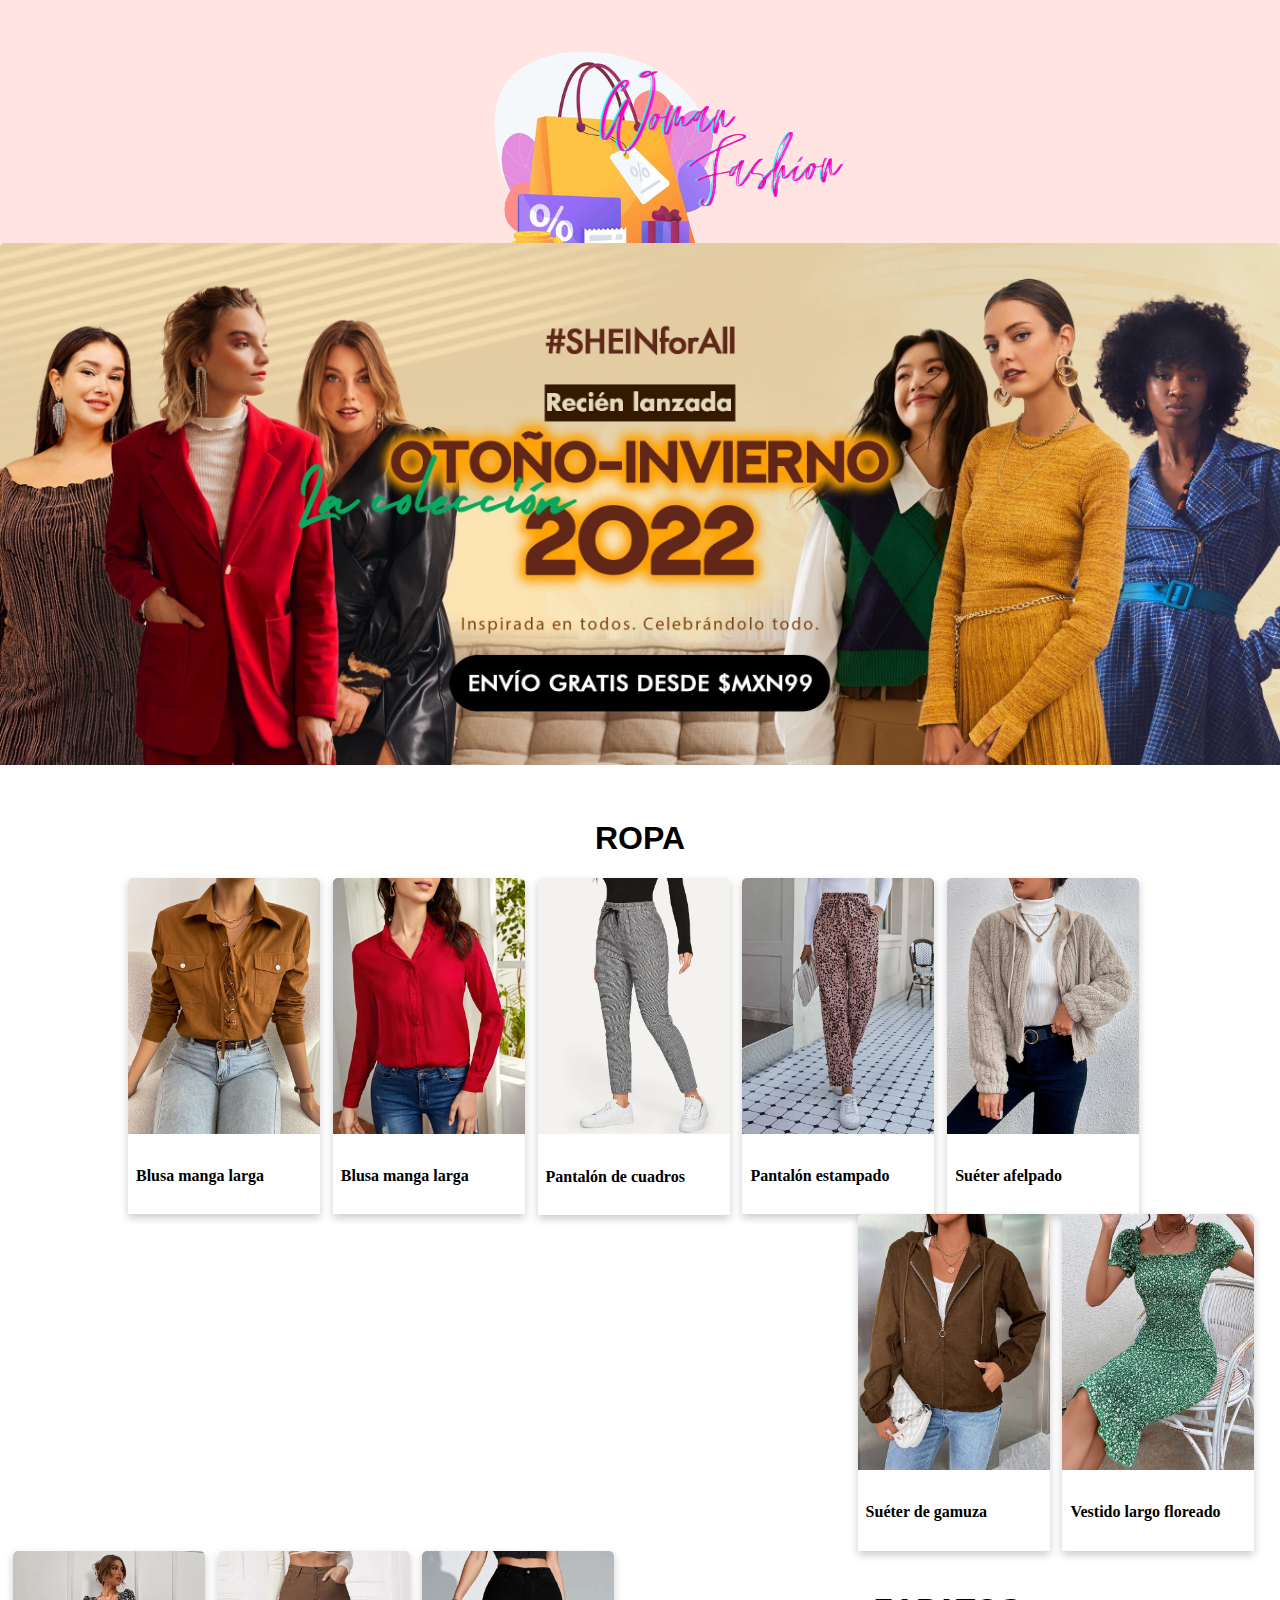
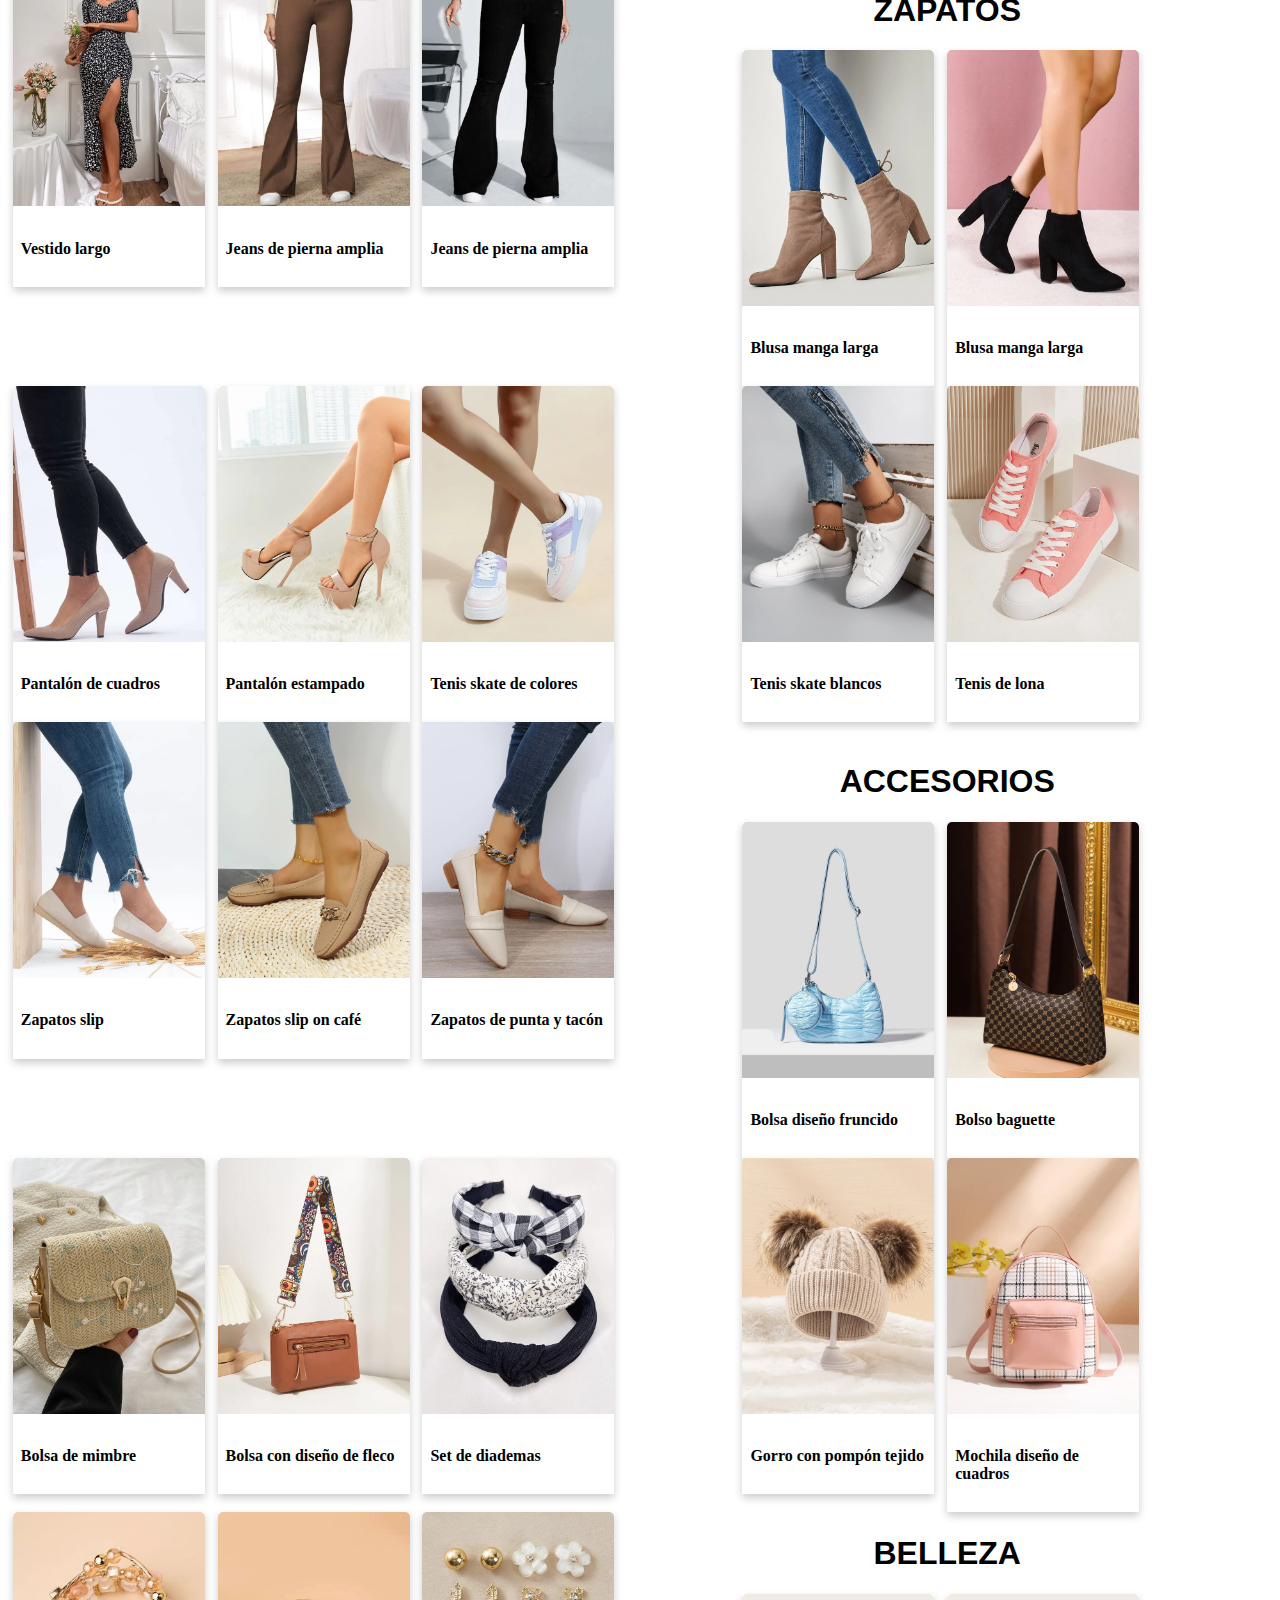
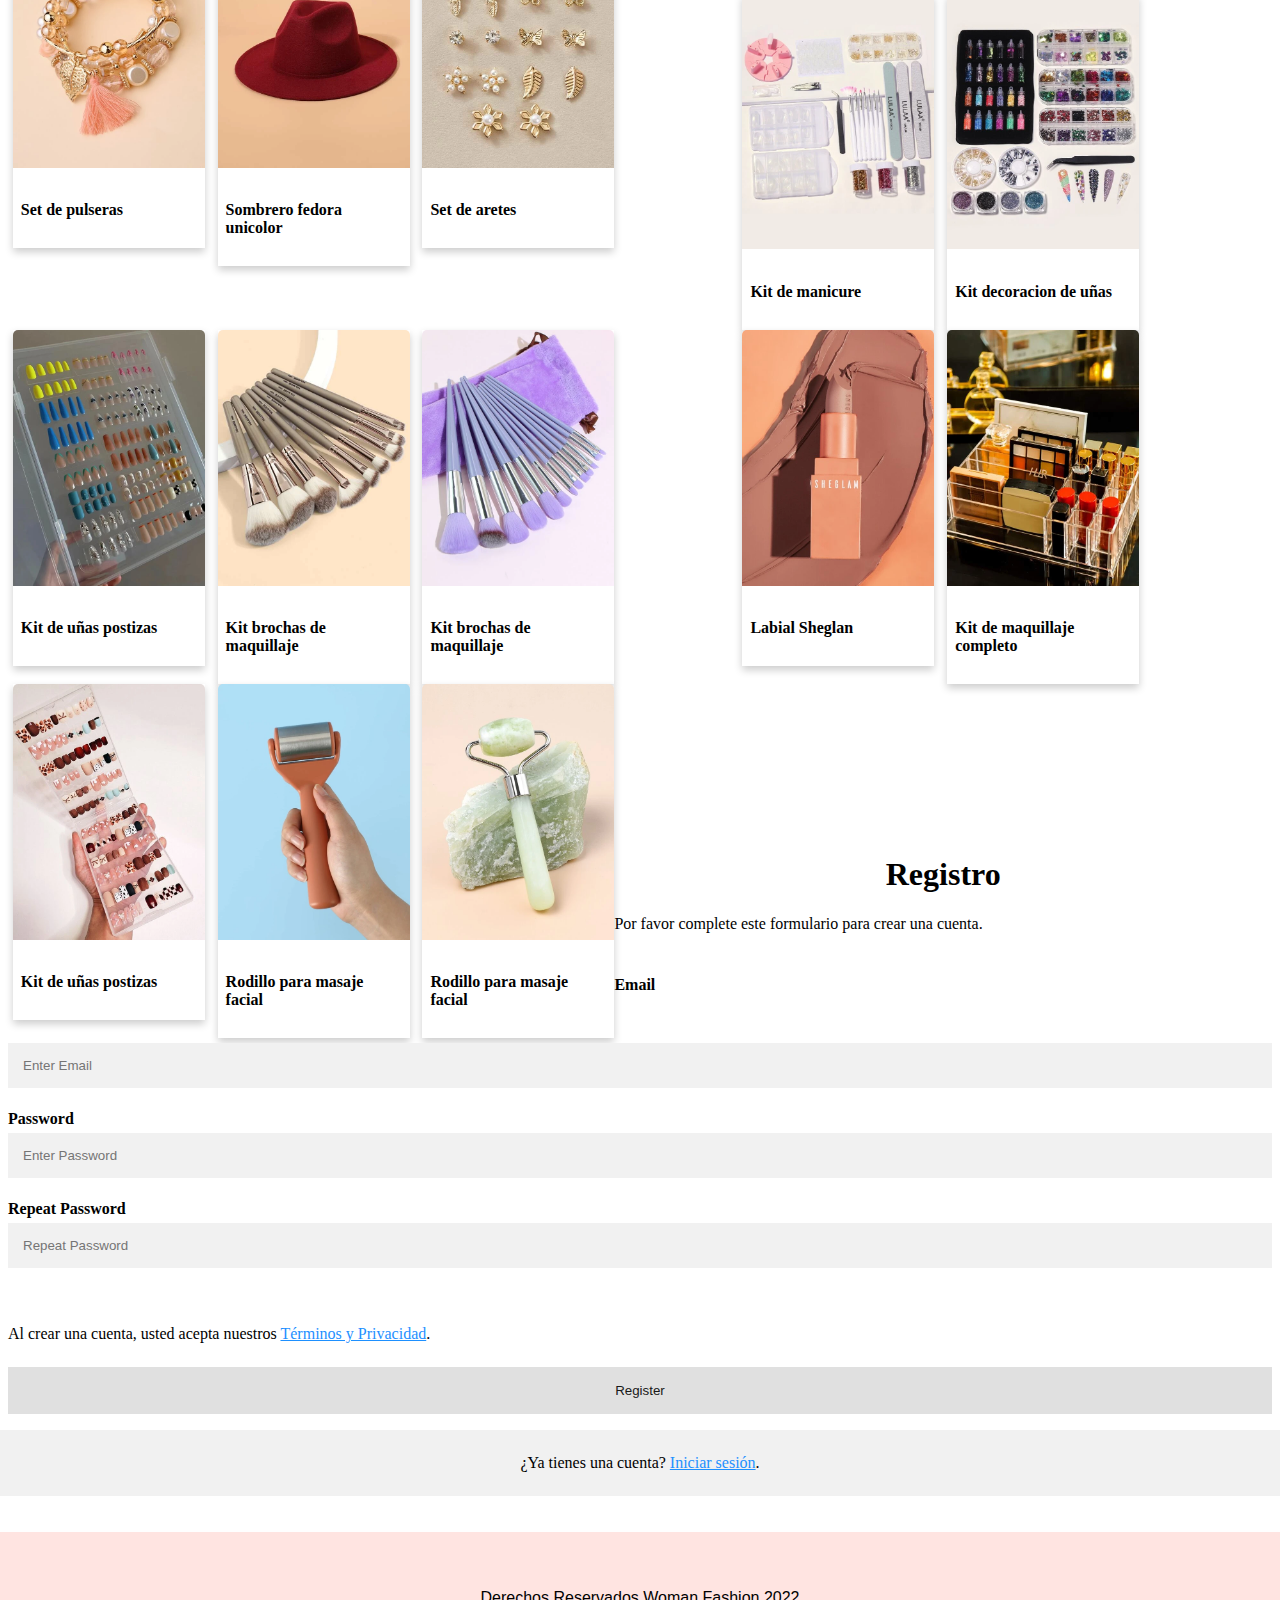
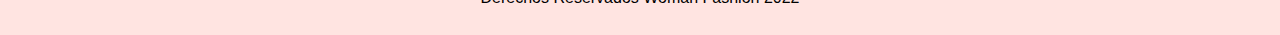
<file: index.html>
<!DOCTYPE html> <!--Declaracion  de tipo HTML, indica que la página ha sido creada y se comenzara la redacción del Documento-->
<html lang="es"> <!--Etiqueta que indica el lenguaje de todo el contenido-->
<html> <!--elemento raíz de una página HTML-->
    <head> <!--Se indican los metadatos: título del documento, CSS, etc…-->
        <title>WOMAN FASHION</title> <!--Elemento en el que especifica un título para la página HTML-->
        <meta charset="UTF-8"> <!--En este elemento se especifica la codificación de caracteres del documento-->
        <meta name="viewport" content="width=device-width, initial-scale=1"> <!--Se indica qué área de pantalla está disponible al renderizar un documento-->
        <link rel="stylesheet" type="text/css" href="estilos.css"> <!--Se indica el tipo de recurso y contenido que se está vinculando en la hoja de estilos .css-->                                                            
    </head> <!--Cierre de la etiqueta head--> 
    
    <body> <!--Se define el cuerpo del documento, como encabezados, párrafos, imágenes, hipervínculos, tablas, listas, etc.-->
        <header> <!--Elemento que contiene algunos elementos de encabezado, el logo, menu de navegación, entre otras cosas-->
            <table width=100% bgcolor= #ffe4e1><tr><td><!--Elemento table servira como contenedor donde otros elementos pueden ser declarados-->
            <!--El elemento table consta de un grupo de filas "tr" que contiene, cada una, a un grupo de celdas "td".-->
                <div class="banner"> <!--Div ayuda a estructurar el documento, contiene la clase banner-->
                    <img src="logo.png"> <!--Elemento que indica una ruta que apunta a la imagen que quieres poner en la página-->
                </div> <!--Cierre de la etiqueta Div, termina agrupacion de elmentos--> 
                <div class="titulo"> <!--Div ayuda a estructurar el documento, contiene la clase titulo-->
                    <p align = "center"><i>La mejor ropa para siempre estar a la moda</i></p> <!--Etiqueta que nos sirve para agrupar texto dentro de un parágrafo-->
                </div> <!--Cierre de la etiqueta Div, termina agrupacion de elmentos--> 
                </td></tr></table> <!--Cierre de la etiqueta Table, termina el contenedor de elementos en tabla--> 
            <nav> <!--Indica una sección de la pagina, contendra los enlaces del menu de navegación-->
                <ul> <!--indica creacion de una lista-->
                    <li><a href="home">Inicio</a></li> <!--li declara cada uno de los elementos de la lista-->
                    <li><a href="#Ropa">Ropa</a></li> <!--li declara cada uno de los elementos de la lista-->
                    <li><a href="#Zapatos">Zapatos</a></li> <!--li declara cada uno de los elementos de la lista-->
                    <li><a href="#Accesorios">Accesorios</a></li> <!--li declara cada uno de los elementos de la lista-->
                    <li><a href="#Belleza">Belleza</a></li> <!--li declara cada uno de los elementos de la lista-->
                    <li><a href="Contacto.html">Nosotros</a></li> <!--li declara cada uno de los elementos de la lista-->
                   <li><div class="banner"> <!--Cierre de la declaracion de los elementos de la lista-->
                  </ul> <!--Cierre de la lista-->
            </nav> <!--Cierre de la seccion nav que contendra el menu de navegación-->
        </header> <!--Cierre del elemento header qque contendra algunos elementos de encabezado, el logo, menu de navegación, entre otras cosas-->

        <section> <!--Se indica la creación de una sección, y los elementos que iran en ella-->
            <div class="seccion1"> <!--Div ayuda a estructurar la seccion, contiene la clase seccion1-->
                <img src="banner.webp"> <!--Elemento que indica una ruta que apunta a la imagen (banner) que quieres poner en la página-->
            </div> <!--Cierre de la etiqueta Div, termina agrupacion de elmentos--> 
        </section> <!--Cierre de la seccion creada, termina agrupacion de elmentos--> 

<!----------------------------------------------------------------------ROPA------------------------------------------------------------------------------------------->

        <section class="seccion2"> <!--Se indica la creación de una sección, y los elementos que iran en ella, contiene la clase seccion2-->
            <a name="Ropa"></a> <!--Es una etiqueta que nos ayuda a poder crear un enlace a una página web.-->
            <h1>ROPA</h1> <!--Etiqueta para escribir un encabezado en la pagina-->
            <div class="card"> <!--Div ayuda a estructurar la seccion, contiene la clase card-->
                <img src="blusa1.webp" alt="Avatar" style="width:100%"> <!--Indica una ruta que apunta a la imagen que ira en la página y el formato-->
                <div class="container"> <!--Div ayuda a estructurar la seccion del card, contiene la clase container-->
                  <h4><b>Blusa manga larga </b></h4> <!--Etiqueta para escribir un encabezado en el container-->
                </div> <!--Cierre de la etiqueta Div, en la clase container--> 
              </div> <!--Cierre de la etiqueta Div, en la clase card--> 
              
              <div class="card2"> <!--Div ayuda a estructurar la seccion, contiene la clase card2-->
                <img src="blusa2.webp" alt="Avatar" style="width:100%"> <!--Indica una ruta que apunta a la imagen que ira en la página y el formato-->
                <div class="container"> <!--Div ayuda a estructurar la seccion del card, contiene la clase container-->
                  <h4><b>Blusa manga larga </b></h4> <!--Etiqueta para escribir un encabezado en el container-->
                </div> <!--Cierre de la etiqueta Div, en la clase container--> 
              </div> <!--Cierre de la etiqueta Div, en la clase card2--> 
              
              <div class="card3"> <!--Div ayuda a estructurar la seccion, contiene la clase card3-->
                <img src="pantalon1.webp" alt="Avatar" style="width:100%"> <!--Indica una ruta que apunta a la imagen que ira en la página y el formato-->
                <div class="container"> <!--Div ayuda a estructurar la seccion del card, contiene la clase container-->
                  <h4><b>Pantalón de cuadros </b></h4> <!--Etiqueta para escribir un encabezado en el container-->
                </div> <!--Cierre de la etiqueta Div, en la clase container--> 
              </div> <!--Cierre de la etiqueta Div, en la clase card3--> 
              
              <div class="card4"> <!--Div ayuda a estructurar la seccion, contiene la clase card4-->
                <img src="pantalon2.webp" alt="Avatar" style="width:100%"> <!--Indica una ruta que apunta a la imagen que ira en la página y el formato-->
                <div class="container"> <!--Div ayuda a estructurar la seccion del card, contiene la clase container-->
                  <h4><b>Pantalón estampado</b></h4> <!--Etiqueta para escribir un encabezado en el container-->
                </div> <!--Cierre de la etiqueta Div, en la clase container--> 
              </div> <!--Cierre de la etiqueta Div, en la clase card4-->  

              <div class="card5"> <!--Div ayuda a estructurar la seccion, contiene la clase card5-->
                <img src="sueter1.webp" alt="Avatar" style="width:100%"> <!--Indica una ruta que apunta a la imagen que ira en la página y el formato-->
                <div class="container"> <!--Div ayuda a estructurar la seccion del card, contiene la clase container-->
                  <h4><b>Suéter afelpado</b></h4> <!--Etiqueta para escribir un encabezado en el container-->
                </div> <!--Cierre de la etiqueta Div, en la clase container--> 
              </div> <!--Cierre de la etiqueta Div, en la clase card4--> 
        </section> <!--Cierre de la sección, y los elementos que iran en la clase seccion2-->


        <section class="seccion3"> <!--Se indica la creación de una sección, y los elementos que iran en ella, contiene la clase seccion3-->
            <div class="card"> <!--Div ayuda a estructurar la seccion, contiene la clase card-->
                <img src="sueter2.webp" alt="Avatar" style="width:100%"> <!--Indica una ruta que apunta a la imagen que ira en la página y el formato-->
                <div class="container"> <!--Div ayuda a estructurar la seccion del card, contiene la clase container-->
                  <h4><b>Suéter de gamuza</b></h4> <!--Etiqueta para escribir un encabezado en el container-->
                </div> <!--Cierre de la etiqueta Div, en la clase container--> 
              </div> <!--Cierre de la etiqueta Div, en la clase card--> 
              
              <div class="card2"> <!--Div ayuda a estructurar la seccion, contiene la clase card2-->
                <img src="vestido1.webp" alt="Avatar" style="width:100%"> <!--Indica una ruta que apunta a la imagen que ira en la página y el formato-->
                <div class="container"> <!--Div ayuda a estructurar la seccion del card, contiene la clase container-->
                  <h4><b>Vestido largo floreado</b></h4> <!--Etiqueta para escribir un encabezado en el container-->
                </div> <!--Cierre de la etiqueta Div, en la clase container--> 
              </div> <!--Cierre de la etiqueta Div, en la clase card2--> 
              
              <div class="card3"> <!--Div ayuda a estructurar la seccion, contiene la clase card3-->
                <img src="vestido2.webp" alt="Avatar" style="width:100%"> <!--Indica una ruta que apunta a la imagen que ira en la página y el formato-->
                <div class="container"> <!--Div ayuda a estructurar la seccion del card, contiene la clase container-->
                  <h4><b>Vestido largo</b></h4> <!--Etiqueta para escribir un encabezado en el container-->
                </div> <!--Cierre de la etiqueta Div, en la clase container--> 
              </div> <!--Cierre de la etiqueta Div, en la clase card3--> 
              
              <div class="card4"> <!--Div ayuda a estructurar la seccion, contiene la clase card4-->
                <img src="jeans.webp" alt="Avatar" style="width:100%"> <!--Indica una ruta que apunta a la imagen que ira en la página y el formato-->
                <div class="container"> <!--Div ayuda a estructurar la seccion del card, contiene la clase container-->
                  <h4><b>Jeans de pierna amplia</b></h4> <!--Etiqueta para escribir un encabezado en el container-->
                </div> <!--Cierre de la etiqueta Div, en la clase container--> 
              </div> <!--Cierre de la etiqueta Div, en la clase card4--> 

              <div class="card5"> <!--Div ayuda a estructurar la seccion, contiene la clase card5-->
                <img src="jeans2.webp" alt="Avatar" style="width:100%"> <!--Indica una ruta que apunta a la imagen que ira en la página y el formato-->
                <div class="container"> <!--Div ayuda a estructurar la seccion del card, contiene la clase container-->
                  <h4><b>Jeans de pierna amplia</b></h4> <!--Etiqueta para escribir un encabezado en el container-->
                </div> <!--Cierre de la etiqueta Div, en la clase container--> 
              </div> <!--Cierre de la etiqueta Div, en la clase card5--> 
        </section><br> <!--Cierre de la sección, y los elementos que iran en la clase seccion3-->

<!------------------------------------------------------------------------------ZAPATOS----------------------------------------------------------------------->

        <section class="seccion4"> <!--Se indica la creación de una sección, y los elementos que iran en ella, contiene la clase seccion4-->
            <a name="Zapatos"></a> <!--Es una etiqueta que nos ayuda a poder crear un enlace a una página web.-->
            <h1>ZAPATOS</h1> <!--Etiqueta para escribir un encabezado en la pagina-->
            <div class="card"> <!--Div ayuda a estructurar la seccion, contiene la clase card-->
                <img src="botas1.webp" alt="Avatar" style="width:100%"> <!--Indica una ruta que apunta a la imagen que ira en la página y el formato-->
                <div class="container"> <!--Div ayuda a estructurar la seccion del card, contiene la clase container-->
                  <h4><b>Blusa manga larga </b></h4> <!--Etiqueta para escribir un encabezado en el container-->
                </div> <!--Cierre de la etiqueta Div, en la clase container--> 
              </div> <!--Cierre de la etiqueta Div, en la clase card--> 
              
              <div class="card2"> <!--Div ayuda a estructurar la seccion, contiene la clase card2-->
                <img src="botas2.webp" alt="Avatar" style="width:100%"> <!--Indica una ruta que apunta a la imagen que ira en la página y el formato-->
                <div class="container"> <!--Div ayuda a estructurar la seccion del card, contiene la clase container-->
                  <h4><b>Blusa manga larga </b></h4> <!--Etiqueta para escribir un encabezado en el container-->
                </div> <!--Cierre de la etiqueta Div, en la clase container--> 
              </div> <!--Cierre de la etiqueta Div, en la clase card2--> 
              
              <div class="card3"> <!--Div ayuda a estructurar la seccion, contiene la clase card3-->
                <img src="zapatillas1.webp" alt="Avatar" style="width:100%"> <!--Indica una ruta que apunta a la imagen que ira en la página y el formato-->
                <div class="container"> <!--Div ayuda a estructurar la seccion del card, contiene la clase container-->
                  <h4><b>Pantalón de cuadros </b></h4> <!--Etiqueta para escribir un encabezado en el container-->
                </div> <!--Cierre de la etiqueta Div, en la clase container--> 
              </div> <!--Cierre de la etiqueta Div, en la clase card3--> 
              
              <div class="card4"> <!--Div ayuda a estructurar la seccion, contiene la clase card4-->
                <img src="zapatillas2.webp" alt="Avatar" style="width:100%"> <!--Indica una ruta que apunta a la imagen que ira en la página y el formato-->
                <div class="container"> <!--Div ayuda a estructurar la seccion del card, contiene la clase container-->
                  <h4><b>Pantalón estampado</b></h4> <!--Etiqueta para escribir un encabezado en el container-->
                </div> <!--Cierre de la etiqueta Div, en la clase container--> 
              </div>  <!--Cierre de la etiqueta Div, en la clase card4--> 

              <div class="card5"> <!--Div ayuda a estructurar la seccion, contiene la clase card5-->
                <img src="tennis1.webp" alt="Avatar" style="width:100%"> <!--Indica una ruta que apunta a la imagen que ira en la página y el formato-->
                <div class="container"> <!--Div ayuda a estructurar la seccion del card, contiene la clase container-->
                  <h4><b>Tenis skate de colores</b></h4> <!--Etiqueta para escribir un encabezado en el container-->
                </div> <!--Cierre de la etiqueta Div, en la clase container--> 
              </div> <!--Cierre de la etiqueta Div, en la clase card5--> 
        </section> <!--Cierre de la sección, y los elementos que iran en la clase seccion4-->
        
        <section class="seccion5"> <!--Se indica la creación de una sección, y los elementos que iran en ella, contiene la clase seccion5-->
            <div class="card"> <!--Div ayuda a estructurar la seccion, contiene la clase card-->
                <img src="tennis2.webp" alt="Avatar" style="width:100%"> <!--Indica una ruta que apunta a la imagen que ira en la página y el formato-->
                <div class="container"> <!--Div ayuda a estructurar la seccion del card, contiene la clase container-->
                  <h4><b>Tenis skate blancos</b></h4> <!--Etiqueta para escribir un encabezado en el container-->
                </div> <!--Cierre de la etiqueta Div, en la clase container--> 
              </div> <!--Cierre de la etiqueta Div, en la clase card--> 
              
              <div class="card2"> <!--Div ayuda a estructurar la seccion, contiene la clase card2-->
                <img src="tennis3.webp" alt="Avatar" style="width:100%"> <!--Indica una ruta que apunta a la imagen que ira en la página y el formato-->
                <div class="container"> <!--Div ayuda a estructurar la seccion del card, contiene la clase container-->
                  <h4><b>Tenis de lona</b></h4> <!--Etiqueta para escribir un encabezado en el container-->
                </div> <!--Cierre de la etiqueta Div, en la clase container--> 
              </div> <!--Cierre de la etiqueta Div, en la clase card2--> 
              
              <div class="card3"> <!--Div ayuda a estructurar la seccion, contiene la clase card3-->
                <img src="Zapatos1.webp" alt="Avatar" style="width:100%"> <!--Indica una ruta que apunta a la imagen que ira en la página y el formato-->
                <div class="container"> <!--Div ayuda a estructurar la seccion del card, contiene la clase container-->
                  <h4><b>Zapatos slip</b></h4> <!--Etiqueta para escribir un encabezado en el container-->
                </div> <!--Cierre de la etiqueta Div, en la clase container--> 
              </div> <!--Cierre de la etiqueta Div, en la clase card3--> 
              
              <div class="card4"> <!--Div ayuda a estructurar la seccion, contiene la clase card4-->
                <img src="zapatos2.webp" alt="Avatar" style="width:100%"> <!--Indica una ruta que apunta a la imagen que ira en la página y el formato-->
                <div class="container"> <!--Div ayuda a estructurar la seccion del card, contiene la clase container-->
                  <h4><b>Zapatos slip on café</b></h4> <!--Etiqueta para escribir un encabezado en el container-->
                </div> <!--Cierre de la etiqueta Div, en la clase container--> 
              </div> <!--Cierre de la etiqueta Div, en la clase card4--> 

              <div class="card5"> <!--Div ayuda a estructurar la seccion, contiene la clase card5-->
                <img src="zapatos3.webp" alt="Avatar" style="width:100%"> <!--Indica una ruta que apunta a la imagen que ira en la página y el formato-->
                <div class="container"> <!--Div ayuda a estructurar la seccion del card, contiene la clase container-->
                  <h4><b>Zapatos de punta y tacón</b></h4> <!--Etiqueta para escribir un encabezado en el container-->
                </div> <!--Cierre de la etiqueta Div, en la clase container--> 
              </div> <!--Cierre de la etiqueta Div, en la clase card5--> 
        </section><br> <!--Cierre de la sección, y los elementos que iran en la clase seccion5-->

 <!------------------------------------------------------------------------------ACCESORIOS--------------------------------------------------------------------------->

        <section class="seccion6"> <!--Se indica la creación de una sección, y los elementos que iran en ella, contiene la clase seccion6-->
            <a name="Accesorios"></a> <!--Es una etiqueta que nos ayuda a poder crear un enlace a una página web.-->
            <h1>ACCESORIOS</h1> <!--Etiqueta para escribir un encabezado en la pagina-->
            <div class="card"> <!--Div ayuda a estructurar la seccion, contiene la clase card-->
                <img src="bolsa1.webp" alt="Avatar" style="width:100%"> <!--Indica una ruta que apunta a la imagen que ira en la página y el formato-->
                <div class="container"> <!--Div ayuda a estructurar la seccion del card, contiene la clase container-->
                  <h4><b>Bolsa diseño fruncido </b></h4> <!--Etiqueta para escribir un encabezado en el container-->
                </div> <!--Cierre de la etiqueta Div, en la clase container--> 
              </div> <!--Cierre de la etiqueta Div, en la clase card--> 
              
              <div class="card2"> <!--Div ayuda a estructurar la seccion, contiene la clase card2-->
                <img src="bolsa2.webp" alt="Avatar" style="width:100%"> <!--Indica una ruta que apunta a la imagen que ira en la página y el formato-->
                <div class="container"> <!--Div ayuda a estructurar la seccion del card, contiene la clase container-->
                  <h4><b>Bolso baguette</b></h4> <!--Etiqueta para escribir un encabezado en el container-->
                </div> <!--Cierre de la etiqueta Div, en la clase container--> 
              </div> <!--Cierre de la etiqueta Div, en la clase card2--> 
              
              <div class="card3"> <!--Div ayuda a estructurar la seccion, contiene la clase card3-->
                <img src="bolsa3.webp" alt="Avatar" style="width:100%"> <!--Indica una ruta que apunta a la imagen que ira en la página y el formato-->
                <div class="container"> <!--Div ayuda a estructurar la seccion del card, contiene la clase container-->
                  <h4><b>Bolsa de mimbre</b></h4> <!--Etiqueta para escribir un encabezado en el container-->
                </div> <!--Cierre de la etiqueta Div, en la clase container--> 
              </div> <!--Cierre de la etiqueta Div, en la clase card3--> 
              
              <div class="card4"> <!--Div ayuda a estructurar la seccion, contiene la clase card4-->
                <img src="bolsa4.webp" alt="Avatar" style="width:100%"> <!--Indica una ruta que apunta a la imagen que ira en la página y el formato-->
                <div class="container"> <!--Div ayuda a estructurar la seccion del card, contiene la clase container-->
                  <h4><b>Bolsa con diseño de fleco</b></h4> <!--Etiqueta para escribir un encabezado en el container-->
                </div> <!--Cierre de la etiqueta Div, en la clase container--> 
              </div> <!--Cierre de la etiqueta Div, en la clase card4-->  

              <div class="card5"> <!--Div ayuda a estructurar la seccion, contiene la clase card-->
                <img src="diademas.webp" alt="Avatar" style="width:100%"> <!--Indica una ruta que apunta a la imagen que ira en la página y el formato-->
                <div class="container"> <!--Div ayuda a estructurar la seccion del card, contiene la clase container-->
                  <h4><b>Set de diademas</b></h4> <!--Etiqueta para escribir un encabezado en el container-->
                </div> <!--Cierre de la etiqueta Div, en la clasecontainer--> 
              </div> <!--Cierre de la etiqueta Div, en la clase card5-->  
        </section> <!--Cierre de la sección, y los elementos que iran en la clase seccion6-->
        
        <section class="seccion7"> <!--Se indica la creación de una sección, y los elementos que iran en ella, contiene la clase seccion7-->
            <div class="card"> <!--Div ayuda a estructurar la seccion, contiene la clase card-->
                <img src="gorro.webp" alt="Avatar" style="width:100%"> <!--Indica una ruta que apunta a la imagen que ira en la página y el formato-->
                <div class="container"> <!--Div ayuda a estructurar la seccion del card, contiene la clase container-->
                  <h4><b>Gorro con pompón tejido</b></h4> <!--Etiqueta para escribir un encabezado en el container-->
                </div> <!--Cierre de la etiqueta Div, en la clase container--> 
              </div> <!--Cierre de la etiqueta Div, en la clase card--> 
              
              <div class="card2"> <!--Div ayuda a estructurar la seccion, contiene la clase card2-->
                <img src="mochila.webp" alt="Avatar" style="width:100%"> <!--Indica una ruta que apunta a la imagen que ira en la página y el formato-->
                <div class="container"> <!--Div ayuda a estructurar la seccion del card, contiene la clase container-->
                  <h4><b>Mochila diseño de cuadros</b></h4> <!--Etiqueta para escribir un encabezado en el container-->
                </div> <!--Cierre de la etiqueta Div, en la clase container--> 
              </div> <!--Cierre de la etiqueta Div, en la clase card2--> 
              
              <div class="card3"> <!--Div ayuda a estructurar la seccion, contiene la clase card3-->
                <img src="pulseras.webp" alt="Avatar" style="width:100%"> <!--Indica una ruta que apunta a la imagen que ira en la página y el formato-->
                <div class="container"> <!--Div ayuda a estructurar la seccion del card, contiene la clase container-->
                  <h4><b>Set de pulseras</b></h4> <!--Etiqueta para escribir un encabezado en el container-->
                </div> <!--Cierre de la etiqueta Div, en la clase container--> 
              </div> <!--Cierre de la etiqueta Div, en la clase card3--> 
              
              <div class="card4"> <!--Div ayuda a estructurar la seccion, contiene la clase card4-->
                <img src="sombrero.webp" alt="Avatar" style="width:100%"> <!--Indica una ruta que apunta a la imagen que ira en la página y el formato-->
                <div class="container"> <!--Div ayuda a estructurar la seccion del card, contiene la clase container-->
                  <h4><b>Sombrero fedora unicolor</b></h4> <!--Etiqueta para escribir un encabezado en el container-->
                </div> <!--Cierre de la etiqueta Div, en la clase container--> 
              </div> <!--Cierre de la etiqueta Div, en la clase card4--> 

              <div class="card5"> <!--Div ayuda a estructurar la seccion, contiene la clase card5-->
                <img src="aretes.webp" alt="Avatar" style="width:100%"> <!--Indica una ruta que apunta a la imagen que ira en la página y el formato-->
                <div class="container"> <!--Div ayuda a estructurar la seccion del card, contiene la clase container-->
                  <h4><b>Set de aretes</b></h4> <!--Etiqueta para escribir un encabezado en el container-->
                </div> <!--Cierre de la etiqueta Div, en la clase container-->  
              </div> <!--Cierre de la etiqueta Div, en la clase card5--> 
        </section><br> <!--Cierre de la sección, y los elementos que iran en la clase seccion7-->

<!------------------------------------------------------------------------------BELLEZA------------------------------------------------------------------------------>

        <section class="seccion8"> <!--Se indica la creación de una sección, y los elementos que iran en ella, contiene la clase seccion8-->
            <a name="Belleza"></a> <!--Es una etiqueta que nos ayuda a poder crear un enlace a una página web.-->
            <h1>BELLEZA</h1> <!--Etiqueta para escribir un encabezado en la pagina-->
            <div class="card"> <!--Div ayuda a estructurar la seccion, contiene la clase card-->
                <img src="belleza1.webp" alt="Avatar" style="width:100%"> <!--Indica una ruta que apunta a la imagen que ira en la página y el formato-->
                <div class="container"> <!--Div ayuda a estructurar la seccion del card, contiene la clase container-->
                  <h4><b>Kit de manicure</b></h4> <!--Etiqueta para escribir un encabezado en el container-->
                </div> <!--Cierre de la etiqueta Div, en la clase container--> 
              </div> <!--Cierre de la etiqueta Div, en la clase card--> 
              
              <div class="card2"> <!--Div ayuda a estructurar la seccion, contiene la clase card2-->
                <img src="belleza2.webp" alt="Avatar" style="width:100%"> <!--Indica una ruta que apunta a la imagen que ira en la página y el formato-->
                <div class="container"> <!--Div ayuda a estructurar la seccion del card, contiene la clase container-->
                  <h4><b>Kit decoracion de uñas</b></h4> <!--Etiqueta para escribir un encabezado en el container-->
                </div> <!--Cierre de la etiqueta Div, en la clase container--> 
              </div> <!--Cierre de la etiqueta Div, en la clase card2-->
              
              <div class="card3"> <!--Div ayuda a estructurar la seccion, contiene la clase card3-->
                <img src="belleza3.webp" alt="Avatar" style="width:100%"> <!--Indica una ruta que apunta a la imagen que ira en la página y el formato-->
                <div class="container"> <!--Div ayuda a estructurar la seccion del card, contiene la clase container-->
                  <h4><b>Kit de uñas postizas</b></h4> <!--Etiqueta para escribir un encabezado en el container-->
                </div> <!--Cierre de la etiqueta Div, en la clase container--> 
              </div> <!--Cierre de la etiqueta Div, en la clase card3-->
              
              <div class="card4"> <!--Div ayuda a estructurar la seccion, contiene la clase card4-->
                <img src="belleza4.webp" alt="Avatar" style="width:100%"> <!--Indica una ruta que apunta a la imagen que ira en la página y el formato-->
                <div class="container"> <!--Div ayuda a estructurar la seccion del card, contiene la clase container-->
                  <h4><b>Kit brochas de maquillaje</b></h4> <!--Etiqueta para escribir un encabezado en el container-->
                </div> <!--Cierre de la etiqueta Div, en la clase container--> 
              </div> <!--Cierre de la etiqueta Div, en la clase card4-->

              <div class="card5"> <!--Div ayuda a estructurar la seccion, contiene la clase card5-->
                <img src="belleza5.webp" alt="Avatar" style="width:100%"> <!--Indica una ruta que apunta a la imagen que ira en la página y el formato-->
                <div class="container"> <!--Div ayuda a estructurar la seccion del card, contiene la clase container-->
                  <h4><b>Kit brochas de maquillaje</b></h4> <!--Etiqueta para escribir un encabezado en el container-->
                </div> <!--Cierre de la etiqueta Div, en la clase container--> 
              </div> <!--Cierre de la etiqueta Div, en la clase card5-->
        </section> <!--Cierre de la sección, y los elementos que iran en la clase seccion8-->
        
        <section class="seccion9"> <!--Se indica la creación de una sección, y los elementos que iran en ella, contiene la clase seccion9-->
            <div class="card"> <!--Div ayuda a estructurar la seccion, contiene la clase card-->
                <img src="belleza6.webp" alt="Avatar" style="width:100%"> <!--Indica una ruta que apunta a la imagen que ira en la página y el formato-->
                <div class="container"> <!--Div ayuda a estructurar la seccion del card, contiene la clase container-->
                  <h4><b>Labial Sheglan</b></h4> <!--Etiqueta para escribir un encabezado en el container-->
                </div> <!--Cierre de la etiqueta Div, en la clase container--> 
              </div> <!--Cierre de la etiqueta Div, en la clase card-->
              
              <div class="card2"> <!--Div ayuda a estructurar la seccion, contiene la clase card2-->
                <img src="belleza7.webp" alt="Avatar" style="width:100%"> <!--Indica una ruta que apunta a la imagen que ira en la página y el formato-->
                <div class="container"> <!--Div ayuda a estructurar la seccion del card, contiene la clase container-->
                  <h4><b>Kit de maquillaje completo</b></h4> <!--Etiqueta para escribir un encabezado en el container-->
                </div> <!--Cierre de la etiqueta Div, en la clase container--> 
              </div> <!--Cierre de la etiqueta Div, en la clase card2-->
              
              <div class="card3"> <!--Div ayuda a estructurar la seccion, contiene la clase card3-->
                <img src="belleza8.webp" alt="Avatar" style="width:100%"> <!--Indica una ruta que apunta a la imagen que ira en la página y el formato-->
                <div class="container"> <!--Div ayuda a estructurar la seccion del card, contiene la clase container-->
                  <h4><b>Kit de uñas postizas</b></h4> <!--Etiqueta para escribir un encabezado en el container-->
                </div> <!--Cierre de la etiqueta Div, en la clase container--> 
              </div> <!--Cierre de la etiqueta Div, en la clase card3-->
              
              <div class="card4"> <!--Div ayuda a estructurar la seccion, contiene la clase card4-->
                <img src="belleza9.webp" alt="Avatar" style="width:100%"> <!--Indica una ruta que apunta a la imagen que ira en la página y el formato-->
                <div class="container"> <!--Div ayuda a estructurar la seccion del card, contiene la clase container-->
                  <h4><b>Rodillo para masaje facial</b></h4> <!--Etiqueta para escribir un encabezado en el container-->
                </div> <!--Cierre de la etiqueta Div, en la clase container--> 
              </div> <!--Cierre de la etiqueta Div, en la clase card4-->

              <div class="card5"> <!--Div ayuda a estructurar la seccion, contiene la clase card5-->
                <img src="belleza10.webp" alt="Avatar" style="width:100%"> <!--Indica una ruta que apunta a la imagen que ira en la página y el formato-->
                <div class="container"> <!--Div ayuda a estructurar la seccion del card, contiene la clase container-->
                  <h4><b>Rodillo para masaje facial</b></h4> <!--Etiqueta para escribir un encabezado en el container-->
                </div> <!--Cierre de la etiqueta Div, en la clase container--> 
              </div> <!--Cierre de la etiqueta Div, en la clase card5-->
        </section> <!--Cierre de la sección, y los elementos que iran en la clase seccion9-->

<!-----------------------------------------------------------------------------FORMULARIO----------------------------------------------------------------------------->
        <!--Se indica la creación de una sección, la cual contendra el formulario-->
        <section><br><br><br><br><br><br><br><br><br><br><br><br><br><br><br><br><br><br><br><br><br><br><br><br><br><br><br><br><br>
            <form action="action_page.php"> <!--Action define la ubicación (URL) donde se envían los datos que el formulario ha recopilado cuando se validan. -->
                <div class="container"> <!--Div ayuda a estructurar la seccion del formulario, contiene la clase container-->
                  <h1 align = Center>Registro</h1> <!--Etiqueta para escribir un encabezado en el container-->
                  <p>Por favor complete este formulario para crear una cuenta.</p> <!--Etiqueta que nos sirve para agrupar texto dentro de un parágrafo-->
                  <hr> <!--representa un cambio de tema entre párrafos-->
              
                  <label for="email"><b>Email</b></label> <!--label etiqueta para un elemento en una interfaz de usuario.-->
                  <input type="text" placeholder="Enter Email" name="email" id="email" required> <!--input type determina el tipo de entrada que se va a utilizar.-->
                  <!--placeholder es una etiqueta de texto colocada dentro de un campo de un formulario.-->
              
                  <label for="psw"><b>Password</b></label> <!--labeletiqueta para un elemento en una interfaz de usuario.-->
                  <input type="password" placeholder="Enter Password" name="psw" id="psw" required> <!--input type determina el tipo de entrada que se va a utilizar.-->
                  <!--placeholder es una etiqueta de texto colocada dentro de un campo de un formulario.-->

                  <label for="psw-repeat"><b>Repeat Password</b></label> <!--label na etiqueta para un elemento en una interfaz de usuario.-->
                  <input type="password" placeholder="Repeat Password" name="psw-repeat" id="psw-repeat" required> <!--input type determina el tipo de entrada que se va a utilizar.-->
                  <!--placeholder es una etiqueta de texto colocada dentro de un campo de un formulario.-->
                  <hr> <!--representa un cambio de tema entre párrafos-->
              
                  <p>Al crear una cuenta, usted acepta nuestros <a href="#">Términos y Privacidad</a>.</p> <!--Etiqueta que nos sirve para agrupar texto dentro de un parágrafo-->
                  <button type="submit" class="registerbtn">Register</button> <!--crea botones para el formulario-->
                </div> <!--Cierre de la etiqueta Div, en la clase container--> 
              
                <div class="container signin"> <!--Div ayuda a estructurar la seccion del formulario, contiene la clase container signin-->
                  <p>¿Ya tienes una cuenta? <a href="#">Iniciar sesión</a>.</p> <!--Etiqueta p que nos sirve para agrupar texto dentro de un parágrafo-->
                  <!--<a href="#"</a> permite crear hipervinculos-->
                </div> <!--Cierre de la etiqueta Div, en la clase container signin--> 
              </form> <!--Cierre de la etiqueta form, que crea el formulario-->
            </section> <!--Cierre de la sección que contendra al formulario-->
    </body><br><br> <!--Cierre del body que define el cuerpo del documento-->

    <footer><br> <!--representa  la creacion del pie de página-->
        <p>Derechos Reservados Woman Fashion 2022</p> <!--Etiqueta que nos sirve para agrupar texto dentro de un parágrafo-->
    </footer> <!--Cierre de la creacion de el pie de página-->
</html> <!--Cierre de la creacion del documento html-->
</file>
<file: estilos.css>
body {
    margin: 0;
    padding: 0;
}
header {
    height: 17vw;
}

.banner{
    text-align: center;
    margin-top: -7vw;
}
.titulo{
    margin-top: -7vw;
}


nav {
    text-align: center;
    
}
nav ul {
    display: inline flex;
    list-style-type: none;
    margin: 0;
    padding: 0;
    overflow: hidden;
  }
  
 nav ul li {
    float: left;
  }
  
 nav ul li a {
    display: block;
    color: black;
    padding: 14px 16px;
    text-decoration: none;
    font-weight:bold ;
    font-family: 'Trebuchet MS', 'Lucida Sans Unicode', 'Lucida Grande', 'Lucida Sans', Arial, sans-serif;
  }
  
  .seccion1 img {
    width: 100%;
    height: 100%;
    margin-top: 2vw;
  }

  .seccion2{
    margin-top: 4vw;
  }

  .seccion2 h1 {
    text-align: center;
    font-family: 'Trebuchet MS', 'Lucida Sans Unicode', 'Lucida Grande', 'Lucida Sans', Arial, sans-serif;
  }

  .card {
    /* Add shadows to create the "card" effect */
    float: left;
    box-shadow: 0 4px 8px 0 rgba(0,0,0,0.2);
    transition: 0.3s;
    width: 15%;
    margin-left: 10vw;
  }


  .card2 {
    /* Add shadows to create the "card" effect */
    float: left;
    box-shadow: 0 4px 8px 0 rgba(0,0,0,0.2);
    transition: 0.3s;
    width: 15%;
    margin-left: 1vw;
  }

  .card3 {
    /* Add shadows to create the "card" effect */
    float: left;
    box-shadow: 0 4px 8px 0 rgba(0,0,0,0.2);
    transition: 0.3s;
    width: 15%;
    margin-left: 1vw;
  }

  .card4 {
    /* Add shadows to create the "card" effect */
    float: left;
    box-shadow: 0 4px 8px 0 rgba(0,0,0,0.2);
    transition: 0.3s;
    width: 15%;
    margin-left: 1vw;
  }

  .card5 {
    /* Add shadows to create the "card" effect */
    float: left;
    box-shadow: 0 4px 8px 0 rgba(0,0,0,0.2);
    transition: 0.3s;
    width: 15%;
    margin-left: 1vw;
  }

  .seccion3{
    margin-top: 26vw;
  }  
  .seccion4{
    margin-top: 30vw;
  }
  .seccion4 h1 {
    text-align: center;
    font-family: 'Trebuchet MS', 'Lucida Sans Unicode', 'Lucida Grande', 'Lucida Sans', Arial, sans-serif;
  }
  
  .seccion5{
    margin-top: 26vw;
  }

  .seccion6{
    margin-top: 30vw;
  }
  .seccion6 h1 {
    text-align: center;
    font-family: 'Trebuchet MS', 'Lucida Sans Unicode', 'Lucida Grande', 'Lucida Sans', Arial, sans-serif;
  }
  
  .seccion7{
    margin-top: 26vw;
  }

  .seccion8{
    margin-top: 30vw;
  }
  .seccion8 h1 {
    text-align: center;
    font-family: 'Trebuchet MS', 'Lucida Sans Unicode', 'Lucida Grande', 'Lucida Sans', Arial, sans-serif;
  }
  
  .seccion9{
    margin-top: 26vw;
  }

  

  /* On mouse-over, add a deeper shadow */
  .card:hover {
    box-shadow: 0 8px 16px 0 rgba(0,0,0,0.2);
  }
  
  /* Add some padding inside the card container */
  .container {
    padding: 2px 16px;
  }

  
  /* Add rounded corners to the top left and the top right corner of the image */
  img {
    border-radius: 5px 5px 0 0;
  }

  * {box-sizing: border-box}

/* Add padding to containers */
.container {
  padding: 8px;
}

/* Full-width input fields */
input[type=text], input[type=password] {
  width: 100%;
  padding: 15px;
  margin: 5px 0 22px 0;
  display: inline-block;
  border: none;
  background: #f1f1f1;
}

input[type=text]:focus, input[type=password]:focus {
  background-color: #ddd;
  outline: none;
}

/* Overwrite default styles of hr */
hr {
  border: 1px solid #FFFFFF;
  margin-bottom: 25px;
}

/* Set a style for the submit/register button */
.registerbtn {
  background-color: #ddd;
  color: black;
  padding: 16px 20px;
  margin: 8px 0;
  border: none;
  cursor: pointer;
  width: 100%;
  opacity: 0.9;
}

.registerbtn:hover {
  opacity:1;
}

/* Add a blue text color to links */
a {
  color: dodgerblue;
}

/* Set a grey background color and center the text of the "sign in" section */
.signin {
  background-color: #f1f1f1;
  text-align: center;
}

  footer {
    height: 8vw;
    
    background-color: #ffe4e1;
  }

  footer p{
    margin-top: 3vw;
    text-align: center;
    font-family: 'Trebuchet MS', 'Lucida Sans Unicode', 'Lucida Grande', 'Lucida Sans', Arial, sans-serif;
   
  }
</file>
